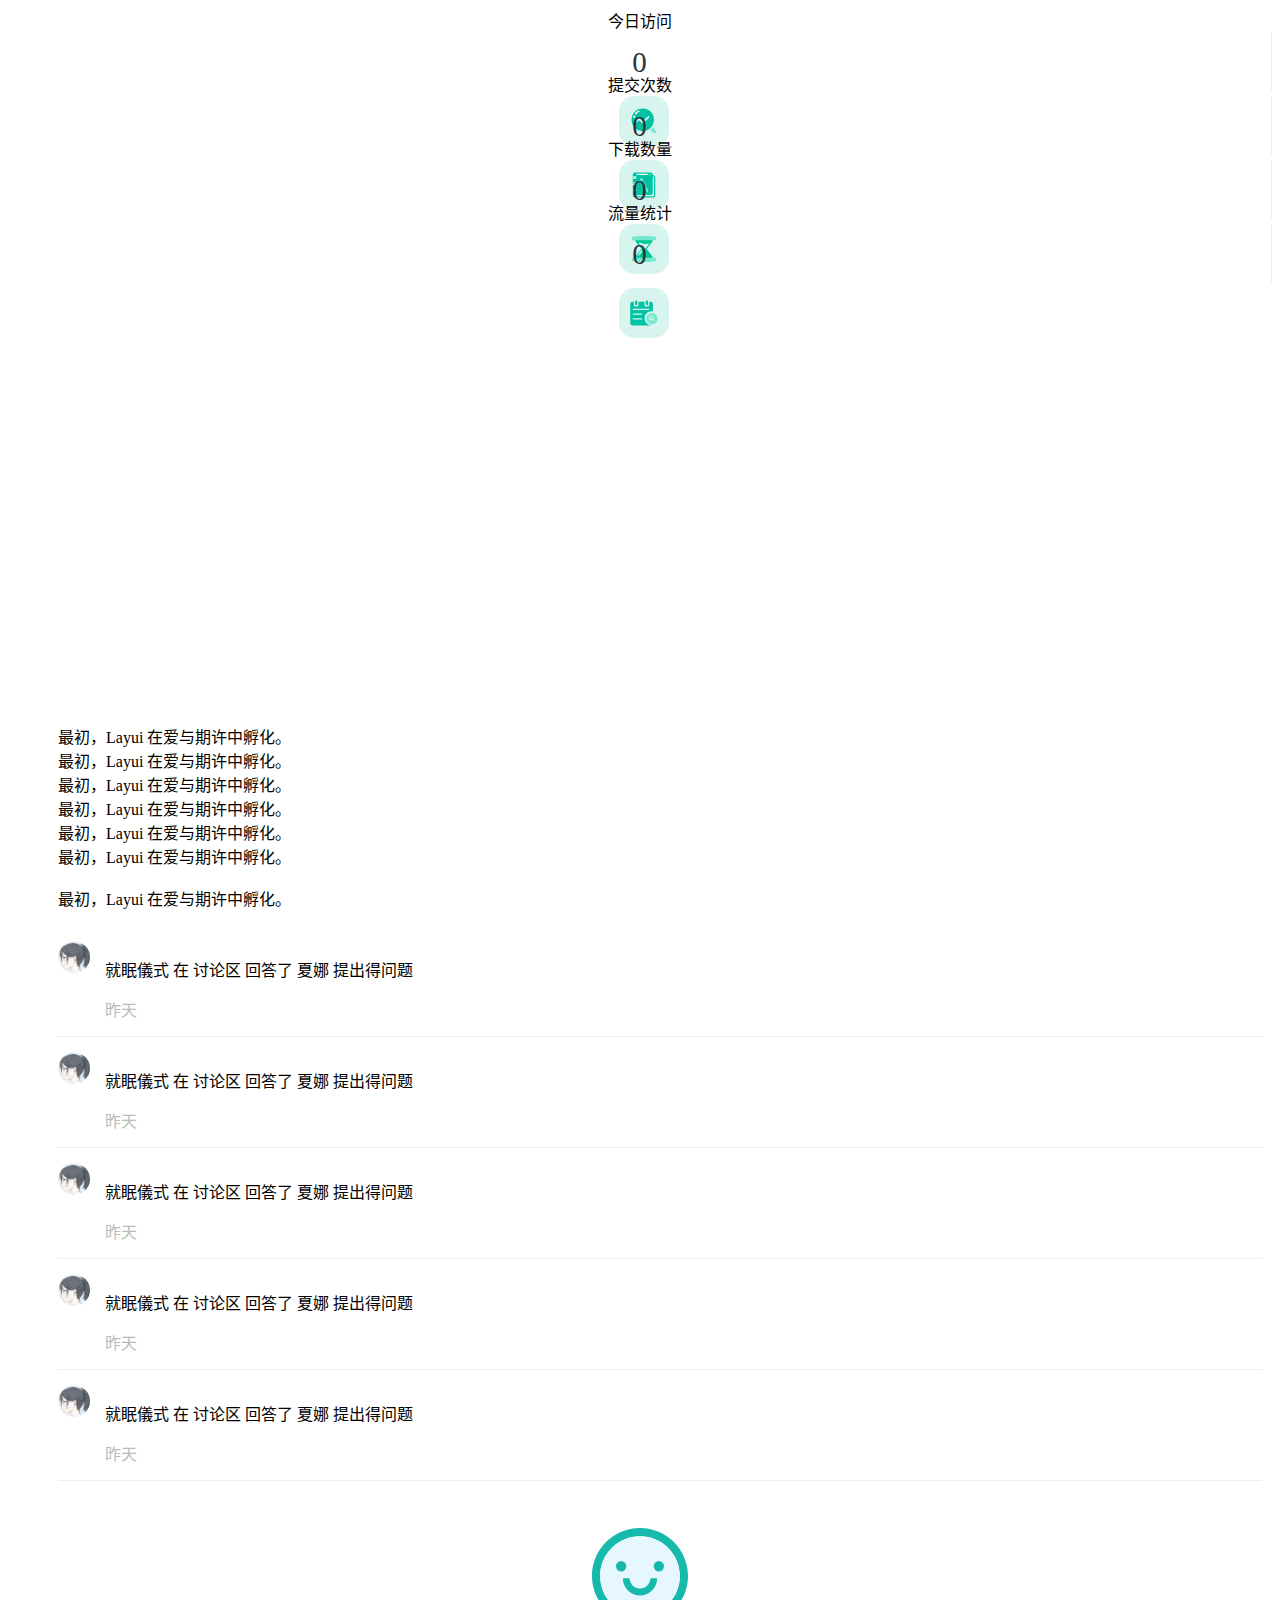
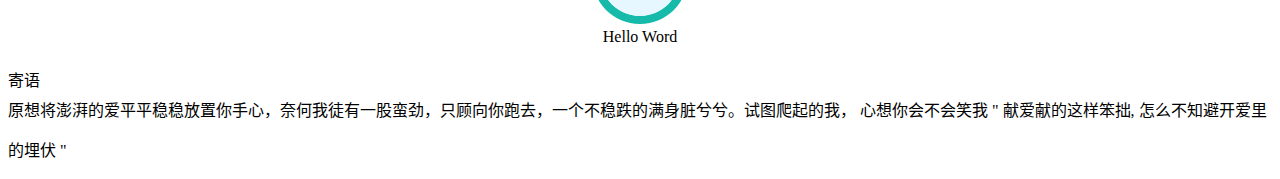
<file: templates/view/analysis/index.html>
<!doctype html>
<html lang="zh-CN">
  <head>
    <meta charset="utf-8" />
    <title>控制后台</title>
    <meta name="renderer" content="webkit" />
    <meta http-equiv="X-UA-Compatible" content="IE=edge,chrome=1" />
    <meta
      name="viewport"
      content="width=device-width, initial-scale=1, maximum-scale=1"
    />
    <link rel="stylesheet" href="/static/admin/css/other/analysis.css" />
  </head>

  <body>
    <div class="pear-container">
      <div class="layui-row layui-col-space10">
        <div class="layui-col-xs6 layui-col-md3">
          <div class="layui-card top-panel">
            <div class="layui-card-header">今日访问</div>
            <div class="layui-card-body">
              <div class="layui-row layui-col-space5">
                <div
                  class="layui-col-xs8 layui-col-md8 top-panel-number"
                  style="color: #28333e"
                  id="value1"
                >
                  0
                </div>
                <div class="layui-col-xs4 layui-col-md4 top-panel-tips">
                  <svg
                    t="1688201011061"
                    class="icon"
                    viewBox="0 0 1024 1024"
                    version="1.1"
                    xmlns="http://www.w3.org/2000/svg"
                    p-id="1411"
                    width="200"
                    height="200"
                  >
                    <path
                      d="M716.8 0H307.2C137.5488 0 0 137.5488 0 307.2v409.6c0 169.6512 137.5488 307.2 307.2 307.2h409.6c169.6512 0 307.2-137.5488 307.2-307.2V307.2c0-169.6512-137.5488-307.2-307.2-307.2z"
                      fill="#D8F4EE"
                      p-id="1412"
                    ></path>
                    <path
                      d="M691.8656 639.1296a257.4592 257.4592 0 0 1-52.736 52.736l60.928 60.928a37.2992 37.2992 0 0 0 52.736-52.736l-60.928-60.928z"
                      fill="#75E8CD"
                      p-id="1413"
                    ></path>
                    <path
                      d="M486.4 716.8a230.4 230.4 0 1 0 0-460.8 230.4 230.4 0 0 0 0 460.8z m130.9696-302.5152a16.64 16.64 0 0 1 0.3584 23.5008l-115.84 119.296a16.5376 16.5376 0 0 1-3.84 3.3792 16.64 16.64 0 0 1-22.144-3.5072l-67.328-60.5184-47.232 48.64a16.64 16.64 0 0 1-23.8336-23.168l56.32-57.984a16.6912 16.6912 0 0 1 24.8832-3.072l69.5552 62.5152 105.6-108.7232a16.6144 16.6144 0 0 1 23.5008-0.3584z"
                      fill="#01C3A3"
                      p-id="1414"
                    ></path>
                    <path
                      d="M341.257236 436.535528m-7.948259-21.87091l0 0q-7.948258-21.87091-29.819168-13.922652l0 0q-21.87091 7.948258-13.922652 29.819169l0 0q7.948258 21.87091 29.819168 13.922651l0 0q21.87091-7.948258 13.922652-29.819168Z"
                      fill="#FFFFFF"
                      p-id="1415"
                    ></path>
                    <path
                      d="M331.4432 370.7392a17.2544 17.2544 0 0 0 29.3888-3.584l5.9648-13.5168a26.112 26.112 0 0 1 14.9504-13.9264l30.1056-10.9312a15.2576 15.2576 0 0 0 8.8832-20.224 15.0272 15.0272 0 0 0-18.4576-8.6016c-47.7696 15.4368-67.0976 29.3888-73.9584 57.5232a15.6672 15.6672 0 0 0 3.1488 13.2608z"
                      fill="#FFFFFF"
                      p-id="1416"
                    ></path>
                  </svg>
                </div>
              </div>
            </div>
          </div>
        </div>
        <div class="layui-col-xs6 layui-col-md3">
          <div class="layui-card top-panel">
            <div class="layui-card-header">提交次数</div>
            <div class="layui-card-body">
              <div class="layui-row layui-col-space5">
                <div
                  class="layui-col-xs8 layui-col-md8 top-panel-number"
                  style="color: #28333e"
                  id="value2"
                >
                  0
                </div>
                <div class="layui-col-xs4 layui-col-md4 top-panel-tips">
                  <svg
                    t="1688201051691"
                    class="icon"
                    viewBox="0 0 1024 1024"
                    version="1.1"
                    xmlns="http://www.w3.org/2000/svg"
                    p-id="1560"
                    width="200"
                    height="200"
                  >
                    <path
                      d="M716.8 0H307.2C137.5488 0 0 137.5488 0 307.2v409.6c0 169.6512 137.5488 307.2 307.2 307.2h409.6c169.6512 0 307.2-137.5488 307.2-307.2V307.2c0-169.6512-137.5488-307.2-307.2-307.2z"
                      fill="#D8F4EE"
                      p-id="1561"
                    ></path>
                    <path
                      d="M257.92 354.304a12.8 12.8 0 0 1 12.8-12.8h51.2a12.8 12.8 0 1 1 0 25.6h-51.2a12.8 12.8 0 0 1-12.8-12.8zM258.048 485.6832a12.8 12.8 0 0 1 12.8512-12.7488l51.2 0.1536a12.8 12.8 0 1 1-0.0768 25.6l-51.2-0.1536a12.8 12.8 0 0 1-12.7488-12.8512zM257.8432 613.5808c0-7.296 5.76-13.184 12.8-13.184l51.2 0.1024c7.0912 0 12.8 5.9392 12.8 13.2096a13.0048 13.0048 0 0 1-12.8256 13.1584l-51.2-0.1024a13.0048 13.0048 0 0 1-12.8-13.184z"
                      fill="#75E8CD"
                      p-id="1562"
                    ></path>
                    <path
                      d="M281.6 307.2a51.2 51.2 0 0 1 51.2-51.2h307.2a51.2 51.2 0 0 1 51.2 51.2 51.2 51.2 0 0 1 51.2 51.2v358.4a51.2 51.2 0 0 1-51.2 51.2H332.8a51.2 51.2 0 0 1-51.2-51.2v-76.8h51.2a25.6 25.6 0 0 0 0-51.2h-51.2v-76.8h51.2a25.6 25.6 0 0 0 0-51.2h-51.2v-76.8h51.2a25.6 25.6 0 0 0 0-51.2h-51.2v-25.6z m51.2 409.6c-9.3184 0-18.0736-2.4832-25.6-6.8352V716.8a25.6 25.6 0 0 0 25.6 25.6h358.4a25.6 25.6 0 0 0 25.6-25.6V358.4a25.6 25.6 0 0 0-25.6-25.6v332.8a51.2 51.2 0 0 1-51.2 51.2H332.8z"
                      fill="#01C3A3"
                      p-id="1563"
                    ></path>
                    <path
                      d="M358.4 293.2224c0-6.4 5.1968-11.6224 11.6224-11.6224h209.4592a11.648 11.648 0 0 1 0 23.296h-209.4592a11.648 11.648 0 0 1-11.6224-11.6736zM614.4 293.2224a11.648 11.648 0 0 1 23.2704 0 11.648 11.648 0 0 1-23.2704 0z"
                      fill="#FFFFFF"
                      p-id="1564"
                    ></path>
                    <path
                      d="M426.7264 401.9712a13.568 13.568 0 0 1 5.8368-17.9456l26.624-13.952a12.8512 12.8512 0 0 1 17.5616 5.7088l18.0224 36.3264-50.3552 25.5488-17.6896-35.6864z m23.552 47.5136l84.7872 170.8544-5.0432 2.6624c-3.8144 1.9968-4.1984 7.296-0.6656 9.5232l55.3472 35.2256c3.5072 2.2272 8.2688-0.256 8.576-4.5056l4.7616-66.7136a5.3248 5.3248 0 0 0-7.9104-5.0432l-5.0176 2.6624-84.48-170.24-50.3552 25.5744z"
                      fill="#75E8CD"
                      p-id="1565"
                    ></path>
                  </svg>
                </div>
              </div>
            </div>
          </div>
        </div>
        <div class="layui-col-xs6 layui-col-md3">
          <div class="layui-card top-panel">
            <div class="layui-card-header">下载数量</div>
            <div class="layui-card-body">
              <div class="layui-row layui-col-space5">
                <div
                  class="layui-col-xs8 layui-col-md8 top-panel-number"
                  style="color: #28333e"
                  id="value3"
                >
                  0
                </div>
                <div class="layui-col-xs4 layui-col-md4 top-panel-tips">
                  <svg
                    t="1688201066494"
                    class="icon"
                    viewBox="0 0 1024 1024"
                    version="1.1"
                    xmlns="http://www.w3.org/2000/svg"
                    p-id="1709"
                    width="200"
                    height="200"
                  >
                    <path
                      d="M716.8 0H307.2C137.5488 0 0 137.5488 0 307.2v409.6c0 169.6512 137.5488 307.2 307.2 307.2h409.6c169.6512 0 307.2-137.5488 307.2-307.2V307.2c0-169.6512-137.5488-307.2-307.2-307.2z"
                      fill="#D8F4EE"
                      p-id="1710"
                    ></path>
                    <path
                      d="M349.056 373.2992L461.1072 512l-112.0512 138.7008C311.9872 696.6272 342.4 768 399.0528 768h225.8944c56.6528 0 87.0656-71.3728 49.9968-117.2992L562.8928 512l112.0512-138.7008c37.0688-45.9008 6.656-117.2992-49.9968-117.2992h-225.8944c-56.6528 0-87.0656 71.3984-49.9968 117.2992z m134.2464 123.904l-67.7376-84.4288c-22.2208-27.7248 22.5024-38.9632 54.7328-17.6896 29.1328 19.2 53.5808 18.1504 62.2336 17.7664l2.2272-0.0768c1.1264 0 5.7088-1.1008 12.1344-2.6368 25.9072-6.1952 81.8944-19.584 64.0768 2.6368l-67.7376 84.4544c-15.7952 19.712-44.1344 19.712-59.9296 0z"
                      fill="#01C99A"
                      p-id="1711"
                    ></path>
                    <path
                      d="M256 294.4a38.4 38.4 0 0 1 38.4-38.4h435.2a38.4 38.4 0 0 1 0 76.8h-435.2a38.4 38.4 0 0 1-38.4-38.4zM768 729.6a38.4 38.4 0 0 1-38.4 38.4h-435.2a38.4 38.4 0 0 1 0-76.8h435.2a38.4 38.4 0 0 1 38.4 38.4z"
                      fill="#75E8CD"
                      p-id="1712"
                    ></path>
                    <path
                      d="M402.7392 614.9632m7.7068-10.219845l42.926877-56.924536q7.7068-10.219845 17.926645-2.513045l0 0q10.219845 7.7068 2.513045 17.926645l-42.926877 56.924536q-7.7068 10.219845-17.926645 2.513045l0 0q-10.219845-7.7068-2.513045-17.926645Z"
                      fill="#FFFFFF"
                      p-id="1713"
                    ></path>
                    <path
                      d="M419.824586 634.79804m-7.7068 10.219845l0 0q-7.7068 10.219845-17.926645 2.513044l0 0q-10.219845-7.7068-2.513045-17.926645l0 0q7.7068-10.219845 17.926645-2.513044l0 0q10.219845 7.7068 2.513045 17.926645Z"
                      fill="#FFFFFF"
                      p-id="1714"
                    ></path>
                  </svg>
                </div>
              </div>
            </div>
          </div>
        </div>
        <div class="layui-col-xs6 layui-col-md3">
          <div class="layui-card top-panel">
            <div class="layui-card-header">流量统计</div>
            <div class="layui-card-body">
              <div class="layui-row layui-col-space5">
                <div
                  class="layui-col-xs8 layui-col-md8 top-panel-number"
                  style="color: #28333e"
                  id="value4"
                >
                  0
                </div>
                <div class="layui-col-xs4 layui-col-md4 top-panel-tips">
                  <svg
                    t="1688201079590"
                    class="icon"
                    viewBox="0 0 1024 1024"
                    version="1.1"
                    xmlns="http://www.w3.org/2000/svg"
                    p-id="1858"
                    width="200"
                    height="200"
                  >
                    <path
                      d="M716.8 0H307.2C137.5488 0 0 137.5488 0 307.2v409.6c0 169.6512 137.5488 307.2 307.2 307.2h409.6c169.6512 0 307.2-137.5488 307.2-307.2V307.2c0-169.6512-137.5488-307.2-307.2-307.2z"
                      fill="#D8F4EE"
                      p-id="1859"
                    ></path>
                    <path
                      d="M327.936 280.3712a24.3712 24.3712 0 0 1 48.7424 0v48.768a24.3712 24.3712 0 1 1-48.768 0v-48.768z m195.0464 0h-121.9072v73.1392a24.3712 24.3712 0 0 1-24.3968 24.3968H327.936a24.3712 24.3712 0 0 1-24.3712-24.3968v-73.1392h-24.3712A48.768 48.768 0 0 0 230.4 329.1392v390.0928C230.4 746.1632 252.2368 768 279.168 768H644.864c3.0208 0 5.9904-0.256 8.8832-0.8192a146.304 146.304 0 1 1 39.8592-289.7408v-148.3008a48.768 48.768 0 0 0-48.7424-48.768h-24.3968v73.1392a24.3712 24.3712 0 0 1-24.3712 24.3968H547.328a24.3712 24.3712 0 0 1-24.3712-24.3968v-73.1392zM571.7248 256a24.3712 24.3712 0 0 0-24.3712 24.3712v48.768a24.3712 24.3712 0 0 0 48.768 0v-48.768a24.3712 24.3712 0 0 0-24.3968-24.3712z m-292.5568 182.8608c0-6.7328 5.4528-12.1856 12.1856-12.1856h316.928a12.1856 12.1856 0 1 1 0 24.3712h-316.928a12.1856 12.1856 0 0 1-12.1856-12.1856z m12.1856 109.7216a12.1856 12.1856 0 1 1 0-24.3968h170.6752a12.1856 12.1856 0 1 1 0 24.3968H291.328z m-12.1856 85.3248c0-6.7328 5.4528-12.1856 12.1856-12.1856h170.6752a12.1856 12.1856 0 1 1 0 24.3712H291.328a12.1856 12.1856 0 0 1-12.1856-12.1856z"
                      fill="#01C3A3"
                      p-id="1860"
                    ></path>
                    <path
                      d="M675.968 742.4a115.2 115.2 0 1 0 0-230.4 115.2 115.2 0 0 0 0 230.4z m25.7024-101.8112l30.208 30.2336a8.704 8.704 0 0 1-12.288 12.3136l-30.2336-30.2336a52.224 52.224 0 1 1 12.3136-12.288z m-7.7568-30.2848a34.816 34.816 0 1 1-69.6576 0 34.816 34.816 0 0 1 69.632 0z"
                      fill="#75E8CD"
                      p-id="1861"
                    ></path>
                    <path
                      d="M637.568 627.2a12.8 12.8 0 0 1 25.6 0 12.8 12.8 0 1 1-25.6 0z"
                      fill="#FFFFFF"
                      p-id="1862"
                    ></path>
                  </svg>
                </div>
              </div>
            </div>
          </div>
        </div>
      </div>
      <div class="layui-row layui-col-space10">
        <div class="layui-col-md12">
          <div class="layui-card">
            <div class="layui-card-body">
              <div class="layui-row">
                <div class="layui-col layui-col-md9">
                  <div
                    id="echarts-records"
                    style="min-height: 400px; padding: 10px"
                  ></div>
                </div>
                <div class="layui-col layui-col-md3">
                  <div style="padding: 40px 0px 0px 50px">
                    <div class="layui-timeline">
                      <div class="layui-timeline-item">
                        <i
                          class="layui-icon layui-timeline-axis layui-icon-circle"
                        ></i>
                        <div class="layui-timeline-content layui-text">
                          <div class="layui-timeline-title">
                            最初，Layui 在爱与期许中孵化。
                          </div>
                        </div>
                      </div>
                      <div class="layui-timeline-item">
                        <i
                          class="layui-icon layui-timeline-axis layui-icon-circle"
                        ></i>
                        <div class="layui-timeline-content layui-text">
                          <div class="layui-timeline-title">
                            最初，Layui 在爱与期许中孵化。
                          </div>
                        </div>
                      </div>
                      <div class="layui-timeline-item">
                        <i
                          class="layui-icon layui-timeline-axis layui-icon-circle"
                        ></i>
                        <div class="layui-timeline-content layui-text">
                          <div class="layui-timeline-title">
                            最初，Layui 在爱与期许中孵化。
                          </div>
                        </div>
                      </div>
                      <div class="layui-timeline-item">
                        <i
                          class="layui-icon layui-timeline-axis layui-icon-circle"
                        ></i>
                        <div class="layui-timeline-content layui-text">
                          <div class="layui-timeline-title">
                            最初，Layui 在爱与期许中孵化。
                          </div>
                        </div>
                      </div>
                      <div class="layui-timeline-item">
                        <i
                          class="layui-icon layui-timeline-axis layui-icon-circle"
                        ></i>
                        <div class="layui-timeline-content layui-text">
                          <div class="layui-timeline-title">
                            最初，Layui 在爱与期许中孵化。
                          </div>
                        </div>
                      </div>
                      <div class="layui-timeline-item">
                        <i
                          class="layui-icon layui-timeline-axis layui-icon-circle"
                        ></i>
                        <div class="layui-timeline-content layui-text">
                          <div class="layui-timeline-title">
                            最初，Layui 在爱与期许中孵化。
                          </div>
                        </div>
                      </div>
                      <div class="layui-timeline-item">
                        <i
                          class="layui-icon layui-anim layui-anim-rotate layui-anim-loop layui-timeline-axis"
                          ></i
                        >
                        <div class="layui-timeline-content layui-text">
                          <div class="layui-timeline-title">
                            最初，Layui 在爱与期许中孵化。
                          </div>
                        </div>
                      </div>
                    </div>
                  </div>
                </div>
              </div>
            </div>
          </div>
        </div>
        <div class="layui-col-md9">
          <div class="layui-card">
            <div class="layui-card-body">
              <dl class="dynamic-status">
                <dd>
                  <div class="dynamic-status-img">
                    <a href="javascript:;"
                      ><img
                        style="width: 32px; height: 32px; border-radius: 50px"
                        src="/static/admin/images/avatar.jpg"
                    /></a>
                  </div>
                  <div>
                    <p>
                      就眠儀式 在
                      <a
                        style="color: var(--global-primary-color)"
                        lay-href="https://gitee.com/pear-admin/Pear-Admin-Layui"
                        >讨论区</a
                      >
                      回答了
                      <a
                        style="color: var(--global-primary-color)"
                        lay-href="https://gitee.com/pear-admin/Pear-Admin-Layui"
                        >夏娜</a
                      >
                      提出得问题
                    </p>
                    <span>昨天</span>
                  </div>
                </dd>
                <dd>
                  <div class="dynamic-status-img">
                    <a href="javascript:;"
                      ><img
                        style="width: 32px; height: 32px; border-radius: 50px"
                        src="/static/admin/images/avatar.jpg"
                    /></a>
                  </div>
                  <div>
                    <p>
                      就眠儀式 在
                      <a
                        style="color: var(--global-primary-color)"
                        lay-href="https://gitee.com/pear-admin/Pear-Admin-Layui"
                        >讨论区</a
                      >
                      回答了
                      <a
                        style="color: var(--global-primary-color)"
                        lay-href="https://gitee.com/pear-admin/Pear-Admin-Layui"
                        >夏娜</a
                      >
                      提出得问题
                    </p>
                    <span>昨天</span>
                  </div>
                </dd>
                <dd>
                  <div class="dynamic-status-img">
                    <a href="javascript:;"
                      ><img
                        style="width: 32px; height: 32px; border-radius: 50px"
                        src="/static/admin/images/avatar.jpg"
                    /></a>
                  </div>
                  <div>
                    <p>
                      就眠儀式 在
                      <a
                        style="color: var(--global-primary-color)"
                        lay-href="https://gitee.com/pear-admin/Pear-Admin-Layui"
                        >讨论区</a
                      >
                      回答了
                      <a
                        style="color: var(--global-primary-color)"
                        lay-href="https://gitee.com/pear-admin/Pear-Admin-Layui"
                        >夏娜</a
                      >
                      提出得问题
                    </p>
                    <span>昨天</span>
                  </div>
                </dd>
                <dd>
                  <div class="dynamic-status-img">
                    <a href="javascript:;"
                      ><img
                        style="width: 32px; height: 32px; border-radius: 50px"
                        src="/static/admin/images/avatar.jpg"
                    /></a>
                  </div>
                  <div>
                    <p>
                      就眠儀式 在
                      <a
                        style="color: var(--global-primary-color)"
                        lay-href="https://gitee.com/pear-admin/Pear-Admin-Layui"
                        >讨论区</a
                      >
                      回答了
                      <a
                        style="color: var(--global-primary-color)"
                        lay-href="https://gitee.com/pear-admin/Pear-Admin-Layui"
                        >夏娜</a
                      >
                      提出得问题
                    </p>
                    <span>昨天</span>
                  </div>
                </dd>
                <dd>
                  <div class="dynamic-status-img">
                    <a href="javascript:;"
                      ><img
                        style="width: 32px; height: 32px; border-radius: 50px"
                        src="/static/admin/images/avatar.jpg"
                    /></a>
                  </div>
                  <div>
                    <p>
                      就眠儀式 在
                      <a
                        style="color: var(--global-primary-color)"
                        lay-href="https://gitee.com/pear-admin/Pear-Admin-Layui"
                        >讨论区</a
                      >
                      回答了
                      <a
                        style="color: var(--global-primary-color)"
                        lay-href="https://gitee.com/pear-admin/Pear-Admin-Layui"
                        >夏娜</a
                      >
                      提出得问题
                    </p>
                    <span>昨天</span>
                  </div>
                </dd>
              </dl>
            </div>
          </div>
        </div>
        <div class="layui-col layui-col-md3">
          <div class="layui-card">
            <div
              class="layui-card-body"
              style="
                flex-direction: column;
                height: 160px;
                display: flex;
                align-items: center;
                justify-content: center;
              "
            >
              <div>
                <svg
                  focusable="false"
                  class=""
                  data-icon="smile"
                  width="6em"
                  height="6em"
                  fill="#16baaa"
                  aria-hidden="true"
                  viewBox="64 64 896 896"
                >
                  <path
                    d="M512 64C264.6 64 64 264.6 64 512s200.6 448 448 448 448-200.6 448-448S759.4 64 512 64zm0 820c-205.4 0-372-166.6-372-372s166.6-372 372-372 372 166.6 372 372-166.6 372-372 372z"
                    fill="#16baaa"
                  ></path>
                  <path
                    d="M512 140c-205.4 0-372 166.6-372 372s166.6 372 372 372 372-166.6 372-372-166.6-372-372-372zM288 421a48.01 48.01 0 0196 0 48.01 48.01 0 01-96 0zm224 272c-85.5 0-155.6-67.3-160-151.6a8 8 0 018-8.4h48.1c4.2 0 7.8 3.2 8.1 7.4C420 589.9 461.5 629 512 629s92.1-39.1 95.8-88.6c.3-4.2 3.9-7.4 8.1-7.4H664a8 8 0 018 8.4C667.6 625.7 597.5 693 512 693zm176-224a48.01 48.01 0 010-96 48.01 48.01 0 010 96z"
                    fill="#e6f7ff"
                  ></path>
                  <path
                    d="M288 421a48 48 0 1096 0 48 48 0 10-96 0zm376 112h-48.1c-4.2 0-7.8 3.2-8.1 7.4-3.7 49.5-45.3 88.6-95.8 88.6s-92-39.1-95.8-88.6c-.3-4.2-3.9-7.4-8.1-7.4H360a8 8 0 00-8 8.4c4.4 84.3 74.5 151.6 160 151.6s155.6-67.3 160-151.6a8 8 0 00-8-8.4zm-24-112a48 48 0 1096 0 48 48 0 10-96 0z"
                    fill="#16baaa"
                  ></path>
                </svg>
              </div>
              <div>Hello Word</div>
            </div>
          </div>
          <div class="layui-card">
            <div class="layui-card-header">寄语</div>
            <div class="layui-card-body" style="line-height: 40px">
              原想将澎湃的爱平平稳稳放置你手心，奈何我徒有一股蛮劲，只顾向你跑去，一个不稳跌的满身脏兮兮。试图爬起的我，
              心想你会不会笑我 " 献爱献的这样笨拙, 怎么不知避开爱里的埋伏 "
            </div>
          </div>
        </div>
      </div>
    </div>
    <script>
      layui.use(["layer", "echarts", "element", "count"], function () {
        var $ = layui.jquery,
          layer = layui.layer,
          element = layui.element,
          count = layui.count,
          echarts = layui.echarts;

        count.up("value1", {
          time: 4000,
          num: 440.34,
          bit: 2,
          regulator: 50,
        });

        count.up("value2", {
          time: 4000,
          num: 236.3,
          bit: 2,
          regulator: 50,
        });

        count.up("value3", {
          time: 4000,
          num: 634.43,
          bit: 2,
          regulator: 50,
        });

        count.up("value4", {
          time: 4000,
          bit: 2,
          num: 373.23,
          regulator: 50,
        });

        var echartsRecords = echarts.init(
          document.getElementById("echarts-records"),
          "walden",
        );

        const colorList = [
          "#9E87FF",
          "#73DDFF",
          "#fe9a8b",
          "#F56948",
          "#9E87FF",
        ];
        var option = {
          xAxis: {
            type: "category",
            data: [
              "Mon",
              "Tue",
              "Wed",
              "Thu",
              "Fri",
              "Sat",
              "Sun",
              "Bai",
              "Fan",
              "Yue",
              "Qian",
            ],
            splitLine: false,
          },
          yAxis: {
            type: "value",
            splitLine: false,
          },
          grid: {
            x: "50px",
            y: "50px",
            x2: "50px",
            y2: "50px",
          },
          series: [
            {
              data: [120, 200, 150, 80, 70, 110, 130, 50, 40, 70, 100],
              type: "bar",
              showBackground: true,
              backgroundStyle: {
                color: "rgba(180, 180, 180, 0.2)",
              },
              itemStyle: {
                normal: {
                  color: "#16baaa",
                },
              },
            },
          ],
        };
        echartsRecords.setOption(option);

        window.onresize = function () {
          echartsRecords.resize();
        };
      });
    </script>
  </body>
</html>
</file>
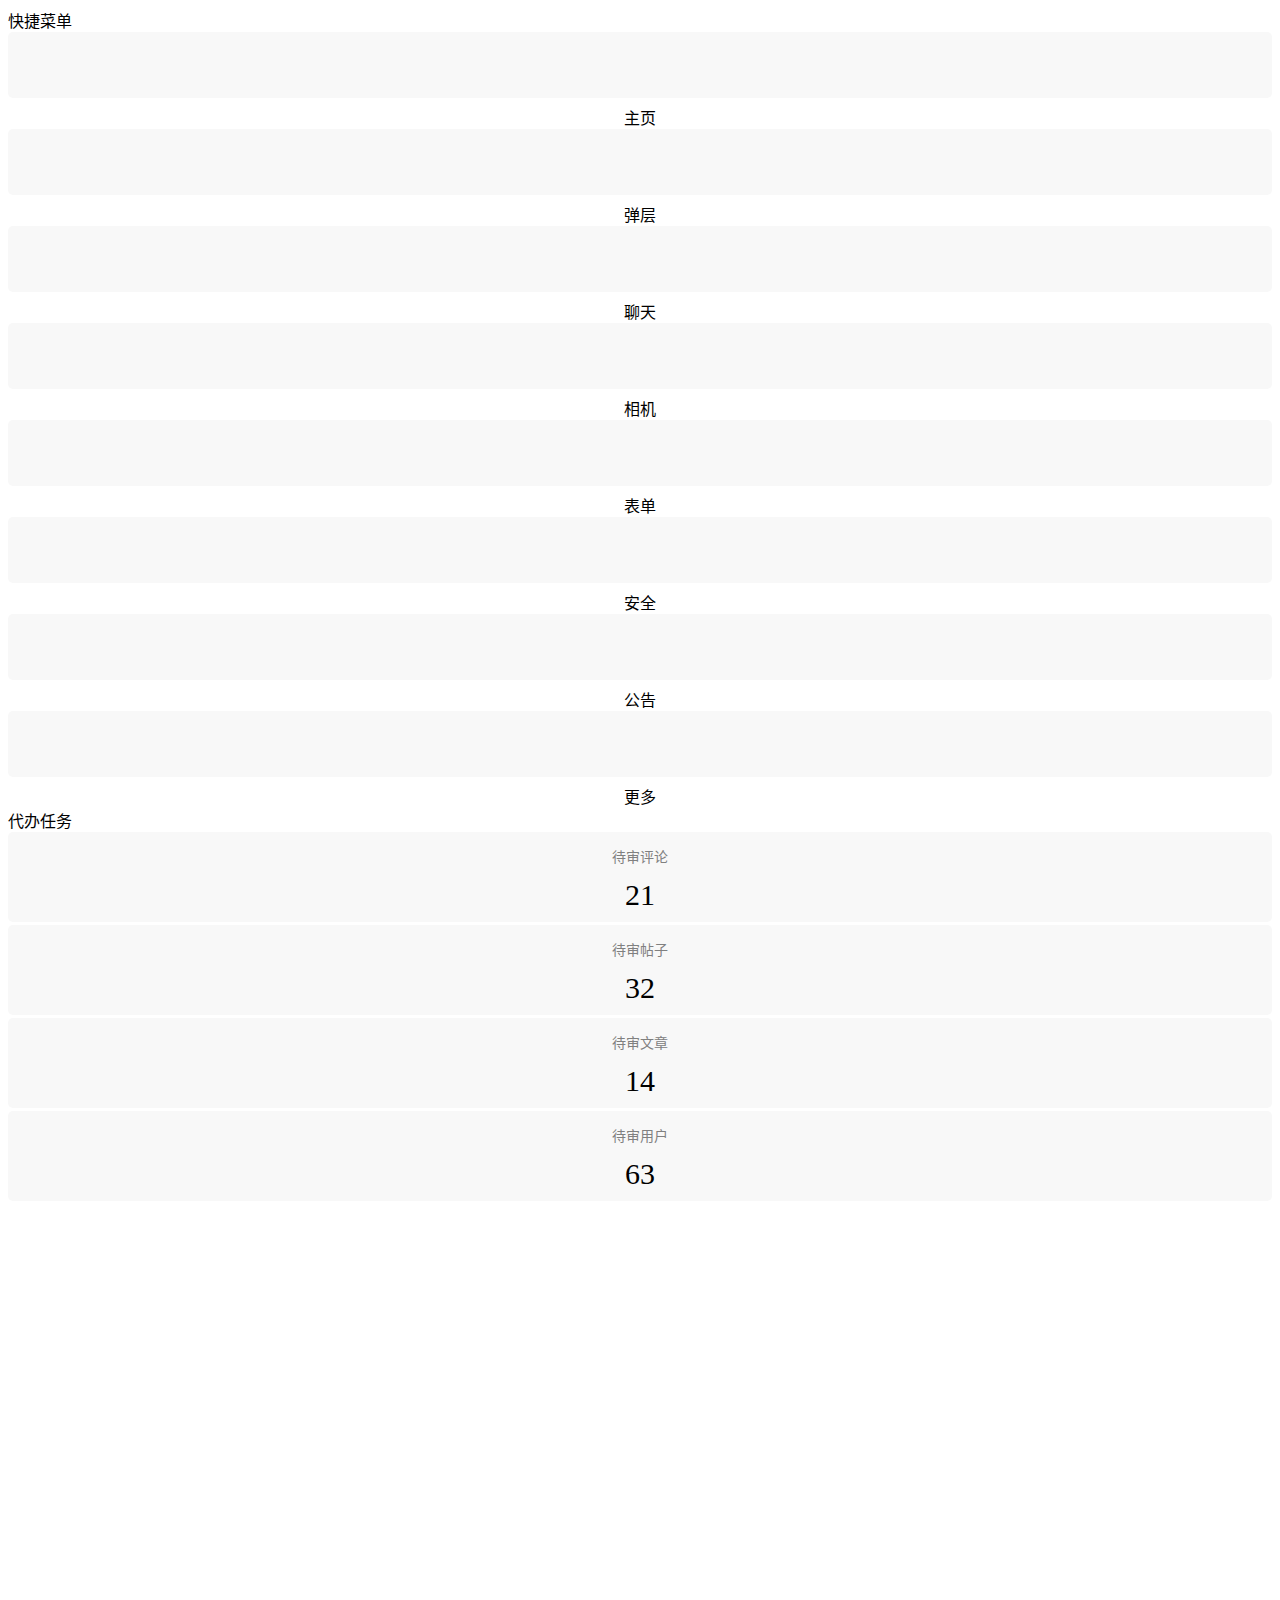
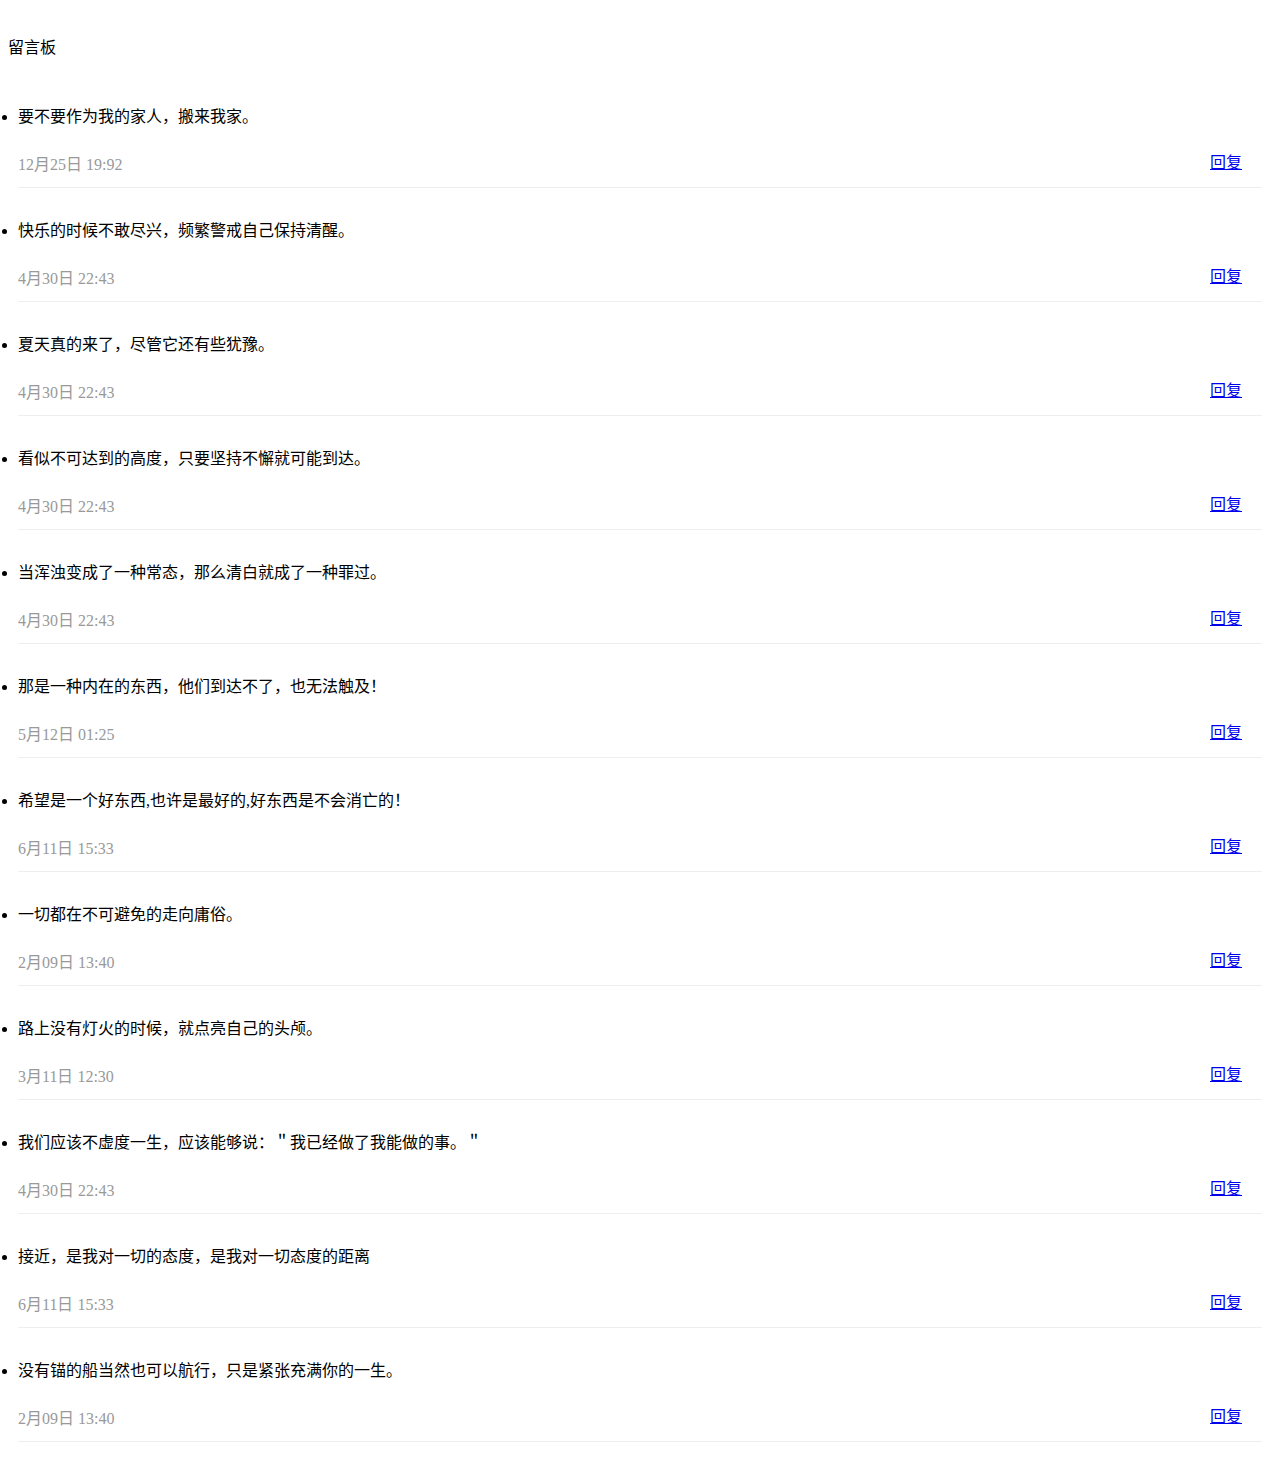
<file: templates/view/console/index.html>
<!doctype html>
<html lang="zh-CN">
  <head>
    <meta charset="utf-8" />
    <title>数据分析</title>
    <meta name="renderer" content="webkit" />
    <meta http-equiv="X-UA-Compatible" content="IE=edge,chrome=1" />
    <meta
      name="viewport"
      content="width=device-width, initial-scale=1, maximum-scale=1"
    />
    <link rel="stylesheet" href="/static/admin/css/other/console.css" />
  </head>

  <body>
    <div class="pear-container">
      <div class="layui-row layui-col-space10">
        <div class="layui-col-md8">
          <div class="layui-row layui-col-space10">
            <div class="layui-col-md6">
              <div class="layui-card">
                <div class="layui-card-header">快捷菜单</div>
                <div class="layui-card-body">
                  <div class="layui-row layui-col-space10">
                    <div class="layui-col-md3 layui-col-sm3 layui-col-xs3">
                      <div
                        class="shortcut-menu"
                        data-id="home1"
                        data-title="主页"
                        data-url="http://www.baidu.com"
                      >
                        <i class="layui-icon layui-icon-home"></i>
                      </div>
                      <span class="shortcut-menu-label">主页</span>
                    </div>
                    <div class="layui-col-md3 layui-col-sm3 layui-col-xs3">
                      <div
                        class="shortcut-menu"
                        data-id="home2"
                        data-title="弹层"
                        data-url="http://www.baidu.com"
                      >
                        <i class="layui-icon layui-icon-camera"></i>
                      </div>
                      <span class="shortcut-menu-label">弹层</span>
                    </div>
                    <div class="layui-col-md3 layui-col-sm3 layui-col-xs3">
                      <div
                        class="shortcut-menu"
                        data-id="home2"
                        data-title="聊天"
                        data-url="http://www.baidu.com"
                      >
                        <i class="layui-icon layui-icon-star"></i>
                      </div>
                      <span class="shortcut-menu-label">聊天</span>
                    </div>
                    <div class="layui-col-md3 layui-col-sm3 layui-col-xs3">
                      <div
                        class="shortcut-menu"
                        data-id="home3"
                        data-title="相机"
                        data-url="http://www.baidu.com"
                      >
                        <i class="layui-icon layui-icon-camera"></i>
                      </div>
                      <span class="shortcut-menu-label">相机</span>
                    </div>
                    <div class="layui-col-md3 layui-col-sm3 layui-col-xs3">
                      <div
                        class="shortcut-menu"
                        data-id="home4"
                        data-title="表单"
                        data-url="http://www.baidu.com"
                      >
                        <i class="layui-icon layui-icon-console"></i>
                      </div>
                      <span class="shortcut-menu-label">表单</span>
                    </div>
                    <div class="layui-col-md3 layui-col-sm3 layui-col-xs3">
                      <div
                        class="shortcut-menu"
                        data-id="home5"
                        data-title="安全"
                        data-url="http://www.baidu.com"
                      >
                        <i class="layui-icon layui-icon-auz"></i>
                      </div>
                      <span class="shortcut-menu-label">安全</span>
                    </div>
                    <div class="layui-col-md3 layui-col-sm3 layui-col-xs3">
                      <div
                        class="shortcut-menu"
                        data-id="home6"
                        data-title="公告"
                        data-url="http://www.baidu.com"
                      >
                        <i class="layui-icon layui-icon-cart"></i>
                      </div>
                      <span class="shortcut-menu-label">公告</span>
                    </div>
                    <div class="layui-col-md3 layui-col-sm3 layui-col-xs3">
                      <div
                        class="shortcut-menu"
                        data-id="home7"
                        data-title="更多"
                        data-url="http://www.baidu.com"
                      >
                        <i class="layui-icon layui-icon-app"></i>
                      </div>
                      <span class="shortcut-menu-label">更多</span>
                    </div>
                  </div>
                </div>
              </div>
            </div>
            <div class="layui-col-md6">
              <div class="layui-card">
                <div class="layui-card-header">代办任务</div>
                <div class="layui-card-body">
                  <div class="layui-row layui-col-space10">
                    <div class="layui-col-md6 layui-col-sm6 layui-col-xs6">
                      <div class="deputy">
                        <div class="deputy-label">待审评论</div>
                        <div class="deputy-count">21</div>
                      </div>
                    </div>
                    <div class="layui-col-md6 layui-col-sm6 layui-col-xs6">
                      <div class="deputy">
                        <div class="deputy-label">待审帖子</div>
                        <div class="deputy-count">32</div>
                      </div>
                    </div>
                    <div class="layui-col-md6 layui-col-sm6 layui-col-xs6">
                      <div class="deputy">
                        <div class="deputy-label">待审文章</div>
                        <div class="deputy-count">14</div>
                      </div>
                    </div>
                    <div class="layui-col-md6 layui-col-sm6 layui-col-xs6">
                      <div class="deputy">
                        <div class="deputy-label">待审用户</div>
                        <div class="deputy-count">63</div>
                      </div>
                    </div>
                  </div>
                </div>
              </div>
            </div>
            <div class="layui-col-md12">
              <div class="layui-card">
                <div class="layui-card-body">
                  <div
                    class="layui-tab custom-tab layui-tab-brief"
                    lay-filter="docDemoTabBrief"
                  >
                    <div id="echarts-records-1" style="min-height: 400px"></div>
                  </div>
                </div>
              </div>
              <div class="layui-card">
                <div
                  class="layui-card-body"
                  style="padding-top: 15px; padding-bottom: 15px"
                >
                  <table class="layui-hide" id="ID-table-demo-data"></table>
                </div>
              </div>
            </div>
          </div>
        </div>
        <div class="layui-col-md4">
          <div class="layui-card">
            <div class="layui-card-header">留言板</div>
            <div class="layui-card-body">
              <ul class="message-board">
                <li>
                  <p>要不要作为我的家人，搬来我家。</p>
                  <span>12月25日 19:92</span>
                  <a
                    href="javascript:;"
                    data-id="1"
                    class="layui-btn layui-btn-primary layui-btn-xs message-board-reply"
                    >回复</a
                  >
                </li>
                <li>
                  <p>快乐的时候不敢尽兴，频繁警戒自己保持清醒。</p>
                  <span>4月30日 22:43</span>
                  <a
                    href="javascript:;"
                    data-id="1"
                    class="layui-btn layui-btn-primary layui-btn-xs message-board-reply"
                    >回复</a
                  >
                </li>
                <li>
                  <p>夏天真的来了，尽管它还有些犹豫。</p>
                  <span>4月30日 22:43</span>
                  <a
                    href="javascript:;"
                    data-id="1"
                    class="layui-btn layui-btn-primary layui-btn-xs message-board-reply"
                    >回复</a
                  >
                </li>
                <li>
                  <p>看似不可达到的高度，只要坚持不懈就可能到达。</p>
                  <span>4月30日 22:43</span>
                  <a
                    href="javascript:;"
                    data-id="1"
                    class="layui-btn layui-btn-primary layui-btn-xs message-board-reply"
                    >回复</a
                  >
                </li>
                <li>
                  <p>当浑浊变成了一种常态，那么清白就成了一种罪过。</p>
                  <span>4月30日 22:43</span>
                  <a
                    href="javascript:;"
                    data-id="1"
                    class="layui-btn layui-btn-primary layui-btn-xs message-board-reply"
                    >回复</a
                  >
                </li>
                <li>
                  <p>那是一种内在的东西，他们到达不了，也无法触及！</p>
                  <span>5月12日 01:25</span>
                  <a
                    href="javascript:;"
                    data-id="1"
                    class="layui-btn layui-btn-primary layui-btn-xs message-board-reply"
                    >回复</a
                  >
                </li>
                <li>
                  <p>希望是一个好东西,也许是最好的,好东西是不会消亡的！</p>
                  <span>6月11日 15:33</span>
                  <a
                    href="javascript:;"
                    data-id="1"
                    class="layui-btn layui-btn-primary layui-btn-xs message-board-reply"
                    >回复</a
                  >
                </li>
                <li>
                  <p>一切都在不可避免的走向庸俗。</p>
                  <span>2月09日 13:40</span>
                  <a
                    href="javascript:;"
                    data-id="1"
                    class="layui-btn layui-btn-primary layui-btn-xs message-board-reply"
                    >回复</a
                  >
                </li>
                <li>
                  <p>路上没有灯火的时候，就点亮自己的头颅。</p>
                  <span>3月11日 12:30</span>
                  <a
                    href="javascript:;"
                    data-id="1"
                    class="layui-btn layui-btn-primary layui-btn-xs message-board-reply"
                    >回复</a
                  >
                </li>

                <li>
                  <p>
                    我们应该不虚度一生，应该能够说：＂我已经做了我能做的事。＂
                  </p>
                  <span>4月30日 22:43</span>
                  <a
                    href="javascript:;"
                    data-id="1"
                    class="layui-btn layui-btn-primary layui-btn-xs message-board-reply"
                    >回复</a
                  >
                </li>
                <li>
                  <p>接近，是我对一切的态度，是我对一切态度的距离</p>
                  <span>6月11日 15:33</span>
                  <a
                    href="javascript:;"
                    data-id="1"
                    class="layui-btn layui-btn-primary layui-btn-xs message-board-reply"
                    >回复</a
                  >
                </li>
                <li>
                  <p>没有锚的船当然也可以航行，只是紧张充满你的一生。</p>
                  <span>2月09日 13:40</span>
                  <a
                    href="javascript:;"
                    data-id="1"
                    class="layui-btn layui-btn-primary layui-btn-xs message-board-reply"
                    >回复</a
                  >
                </li>
              </ul>
            </div>
          </div>
        </div>
      </div>
    </div>
    <script>
      layui.use(
        ["layer", "echarts", "carousel", "element", "table"],
        function () {
          var $ = layui.jquery,
            layer = layui.layer,
            element = layui.element,
            echarts = layui.echarts,
            table = layui.table,
            carousel = layui.carousel;

          var inst = table.render({
            elem: "#ID-table-demo-data",
            cols: [
              [
                { field: "id", title: "ID", width: 80, sort: true },
                { field: "username", title: "用户", width: 120 },
                { field: "sex", title: "性别", width: 80 },
                { field: "sign", title: "签名", minWidth: 160 },
                { field: "city", title: "城市", width: 80 },
                { field: "experience", title: "状态", width: 80, sort: true },
              ],
            ],
            data: [
              {
                id: "10001",
                username: "就眠儀式",
                sex: "男",
                city: "山东",
                sign: "饥食西山稻，渴饮本源泉。寒披无相服，热来松下眠。知身无究竟，任运了残年。",
                experience: "在线",
              },
              {
                id: "10002",
                username: "就眠儀式",
                sex: "男",
                city: "山东",
                sign: "饥食西山稻，渴饮本源泉。寒披无相服，热来松下眠。知身无究竟，任运了残年。",
                experience: "在线",
              },
              {
                id: "10003",
                username: "就眠儀式",
                sex: "男",
                city: "山东",
                sign: "饥食西山稻，渴饮本源泉。寒披无相服，热来松下眠。知身无究竟，任运了残年。",
                experience: "在线",
              },
              {
                id: "10004",
                username: "就眠儀式",
                sex: "男",
                city: "山东",
                sign: "饥食西山稻，渴饮本源泉。寒披无相服，热来松下眠。知身无究竟，任运了残年。",
                experience: "在线",
              },
              {
                id: "10005",
                username: "就眠儀式",
                sex: "男",
                city: "山东",
                sign: "饥食西山稻，渴饮本源泉。寒披无相服，热来松下眠。知身无究竟，任运了残年。",
                experience: "在线",
              },
              {
                id: "10006",
                username: "就眠儀式",
                sex: "男",
                city: "山东",
                sign: "饥食西山稻，渴饮本源泉。寒披无相服，热来松下眠。知身无究竟，任运了残年。",
                experience: "在线",
              },
              {
                id: "10007",
                username: "就眠儀式",
                sex: "男",
                city: "山东",
                sign: "饥食西山稻，渴饮本源泉。寒披无相服，热来松下眠。知身无究竟，任运了残年。",
                experience: "在线",
              },
            ],
            page: false,
          });

          var echartsRecordsOne = echarts.init(
            document.getElementById("echarts-records-1"),
            "walden",
          );

          $("body").on("click", "[data-url]", function () {
            parent.layui.tab.addTabOnlyByElem("content", {
              id: $(this).attr("data-id"),
              title: $(this).attr("data-title"),
              url: $(this).attr("data-url"),
              close: true,
            });
          });

          let color = [
            "#0090FF",
            "#36CE9E",
            "#FFC005",
            "#FF515A",
            "#8B5CFF",
            "#00CA69",
          ];
          let echartData = [
            {
              name: "1",
              value1: 100,
              value2: 233,
            },
            {
              name: "2",
              value1: 138,
              value2: 233,
            },
            {
              name: "3",
              value1: 350,
              value2: 200,
            },
            {
              name: "4",
              value1: 173,
              value2: 180,
            },
            {
              name: "5",
              value1: 180,
              value2: 199,
            },
            {
              name: "6",
              value1: 150,
              value2: 233,
            },
            {
              name: "7",
              value1: 180,
              value2: 210,
            },
            {
              name: "8",
              value1: 230,
              value2: 180,
            },
          ];

          let xAxisData = echartData.map((v) => v.name);
          //  ["1", "2", "3", "4", "5", "6", "7", "8"]
          let yAxisData1 = echartData.map((v) => v.value1);
          // [100, 138, 350, 173, 180, 150, 180, 230]
          let yAxisData2 = echartData.map((v) => v.value2);
          // [233, 233, 200, 180, 199, 233, 210, 180]
          const hexToRgba = (hex, opacity) => {
            let rgbaColor = "";
            let reg = /^#[\da-f]{6}$/i;
            if (reg.test(hex)) {
              rgbaColor = `rgba(${parseInt("0x" + hex.slice(1, 3))},${parseInt(
                "0x" + hex.slice(3, 5),
              )},${parseInt("0x" + hex.slice(5, 7))},${opacity})`;
            }
            return rgbaColor;
          };

          optionOne = {
            color: color,
            legend: {
              right: 10,
              top: 10,
            },
            tooltip: {
              trigger: "axis",
              formatter: function (params) {
                let html = "";
                params.forEach((v) => {
                  html += `<div style="color: #666;font-size: 14px;line-height: 24px">
					                <span style="display:inline-block;margin-right:5px;border-radius:10px;width:10px;height:10px;background-color:${
                            color[v.componentIndex]
                          };"></span>
					                ${v.seriesName}.${v.name}
					                <span style="color:${
                            color[v.componentIndex]
                          };font-weight:700;font-size: 18px">${v.value}</span>
					                万元`;
                });
                return html;
              },
              extraCssText:
                "background: #fff; border-radius: 0;box-shadow: 0 0 3px rgba(0, 0, 0, 0.2);color: #333;",
              axisPointer: {
                type: "shadow",
                shadowStyle: {
                  color: "#ffffff",
                  shadowColor: "rgba(225,225,225,1)",
                  shadowBlur: 5,
                },
              },
            },
            grid: {
              top: 100,
              containLabel: true,
            },
            xAxis: [
              {
                type: "category",
                boundaryGap: false,
                axisLabel: {
                  formatter: "{value}月",
                  textStyle: {
                    color: "#333",
                  },
                },
                axisLine: {
                  lineStyle: {
                    color: "#D9D9D9",
                  },
                },
                data: xAxisData,
              },
            ],
            yAxis: [
              {
                type: "value",
                name: "单位：万千瓦时",
                axisLabel: {
                  textStyle: {
                    color: "#666",
                  },
                },
                nameTextStyle: {
                  color: "#666",
                  fontSize: 12,
                  lineHeight: 40,
                },
                splitLine: {
                  lineStyle: {
                    type: "dashed",
                    color: "#E9E9E9",
                  },
                },
                axisLine: {
                  show: false,
                },
                axisTick: {
                  show: false,
                },
              },
            ],
            series: [
              {
                name: "2018",
                type: "line",
                smooth: true,
                symbolSize: 8,
                zlevel: 3,
                lineStyle: {
                  normal: {
                    color: color[0],
                    shadowBlur: 3,
                    shadowColor: hexToRgba(color[0], 0.5),
                    shadowOffsetY: 8,
                  },
                },
                areaStyle: {
                  normal: {
                    color: new echarts.graphic.LinearGradient(
                      0,
                      0,
                      0,
                      1,
                      [
                        {
                          offset: 0,
                          color: hexToRgba(color[0], 0.3),
                        },
                        {
                          offset: 1,
                          color: hexToRgba(color[0], 0.1),
                        },
                      ],
                      false,
                    ),
                    shadowColor: hexToRgba(color[0], 0.1),
                    shadowBlur: 10,
                  },
                },
                data: yAxisData1,
              },
              {
                name: "2019",
                type: "line",
                smooth: true,
                symbolSize: 8,
                zlevel: 3,
                lineStyle: {
                  normal: {
                    color: color[1],
                    shadowBlur: 3,
                    shadowColor: hexToRgba(color[1], 0.5),
                    shadowOffsetY: 8,
                  },
                },
                areaStyle: {
                  normal: {
                    color: new echarts.graphic.LinearGradient(
                      0,
                      0,
                      0,
                      1,
                      [
                        {
                          offset: 0,
                          color: hexToRgba(color[1], 0.3),
                        },
                        {
                          offset: 1,
                          color: hexToRgba(color[1], 0.1),
                        },
                      ],
                      false,
                    ),
                    shadowColor: hexToRgba(color[1], 0.1),
                    shadowBlur: 10,
                  },
                },
                data: yAxisData2,
              },
            ],
          };

          echartsRecordsOne.setOption(optionOne);

          window.onresize = function () {
            echartsRecordsOne.resize();
          };
        },
      );
    </script>
  </body>
</html>
</file>
<file: static/admin/css/other/analysis.css>
.top-panel {
  border-radius: 4px;
  text-align: center;
}

.top-panel > .layui-card-body {
  height: 40px;
}

.top-panel-number {
  line-height: 60px;
  font-size: 29px;
  border-right: 1px solid #eceff9;
}

.top-panel-tips {
  padding-left: 8px;
  padding-top: 16px;
  line-height: 30px;
  font-size: 12px;
}

.top-panel-tips i {
  font-size: 33px;
}

.top-panel-tips svg {
  margin-top: -12px;
  width: 50px;
  height: 50px;
}

.dynamic-status {
  padding: 0 10px 10px;
}

.dynamic-status dd {
  padding: 15px 0;
  border-bottom: 1px solid #eee;
  display: -webkit-flex;
  display: flex;
}

.dynamic-status dd div.dynamic-status-img {
  width: 32px;
  height: 32px;
  border-radius: 50%;
  margin-right: 15px;
}

.dynamic-status dd div.dynamic-status-img a {
  width: 100%;
  height: 100%;
  display: inline-block;
  text-align: center;
  line-height: 32px;
}

.dynamic-status dd div span {
  color: #bbb;
}

.dynamic-status dd div a {
  color: #01aaed;
}
</file>
<file: static/admin/css/other/console.css>
.shortcut-menu {
  width: 100%;
  height: 66px;
  background-color: #f8f8f8;
  display: inline-block;
  border-radius: 5px;
  text-align: center;
  margin-bottom: 3px;
}

.shortcut-menu i {
  font-size: 30px;
  height: 66px;
  line-height: 66px;
}

.shortcut-menu:hover {
  box-shadow: 2px 0 8px 0 lightgray !important;
}

.shortcut-menu-label {
  width: 100%;
  display: inline-block;
  text-align: center;
}

.deputy {
  width: 100%;
  height: 90px;
  background-color: #f8f8f8;
  display: inline-block;
  border-radius: 5px;
  text-align: center;
  margin-bottom: 3px;
}

.deputy:hover {
  box-shadow: 2px 0 8px 0 lightgray !important;
}

.deputy .deputy-label {
  color: gray;
  margin-top: 14px;
  font-size: 14px;
}

.deputy .deputy-count {
  margin-top: 12px;
  color: var(--global-primary-color);
  font-size: 30px;
}

.message-board {
  padding: 0 10px 10px;
}

.message-board li {
  position: relative;
  padding: 10px 0;
  border-bottom: 1px solid #eee;
}

.message-board li p {
  padding-bottom: 10px;
  padding-top: 3px;
}

.message-board li > span {
  color: #999;
  height: 24px;
  line-height: 24px;
}

.message-board .message-board-reply {
  position: absolute;
  right: 20px;
  bottom: 12px;
  height: 24px;
  line-height: 24px;
}
</file>
